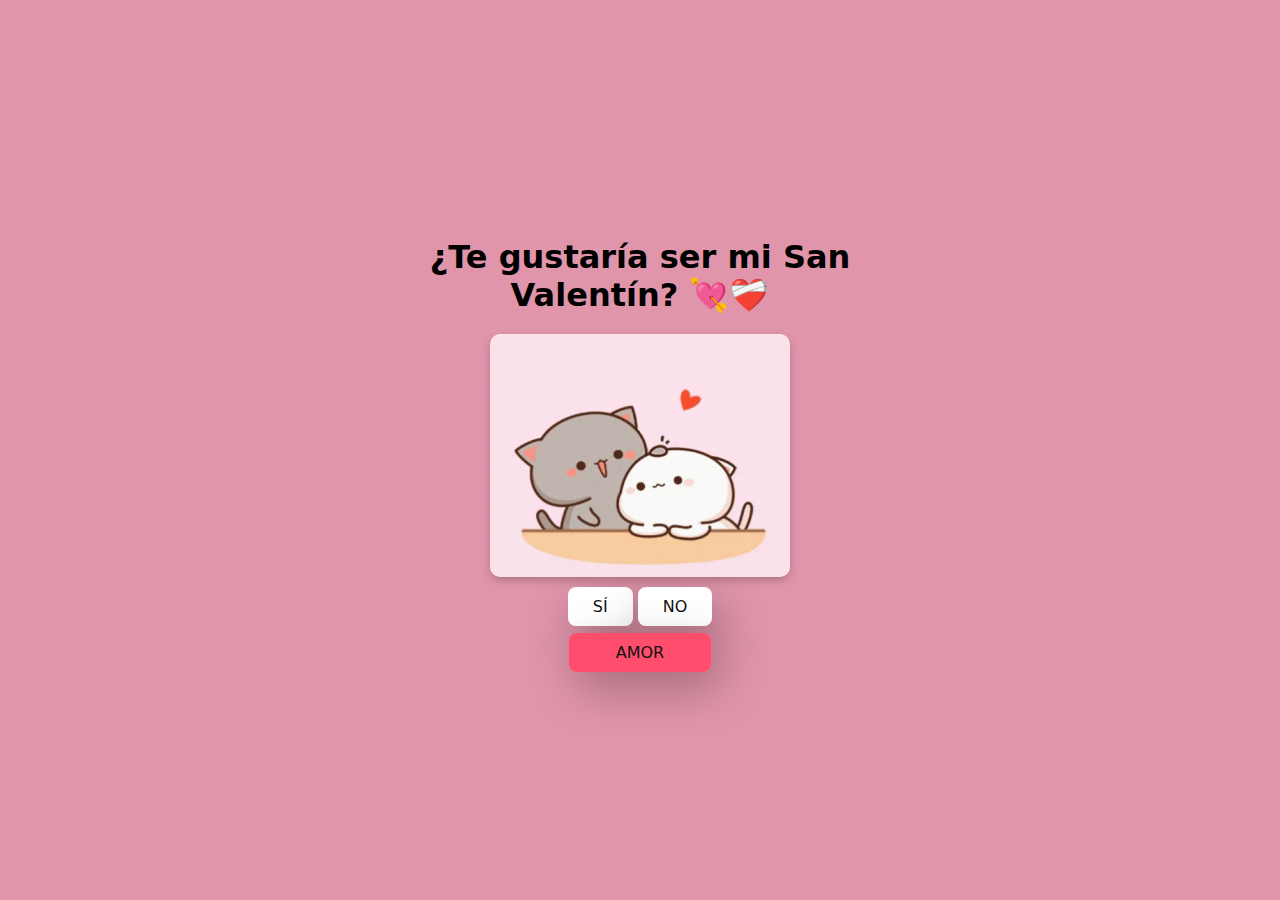
<file: index.html>
<!DOCTYPE html>
<html lang="en">
<head>
    <meta charset="UTF-8">
    <meta name="viewport" content="width=device-width, initial-scale=1.0">
    <title>San Valentin</title>
    <link rel="stylesheet" href="style.css">
</head>
<body>
    <div class="container">
        <h1>¿Te gustaría ser mi San Valentín? 💘❤️‍🩹</h1>
        <div class="img-container">
            <img src="1.gif" alt="1">
        </div>                
             <div class="btn">
                <a href="si.html">SÍ</a>
                <a href="no.html">NO</a>
             </div>
             <div class="btn2">
                <a href="amor.html">AMOR</a>
             </div>
    </div>
</body>
</html>
</file>
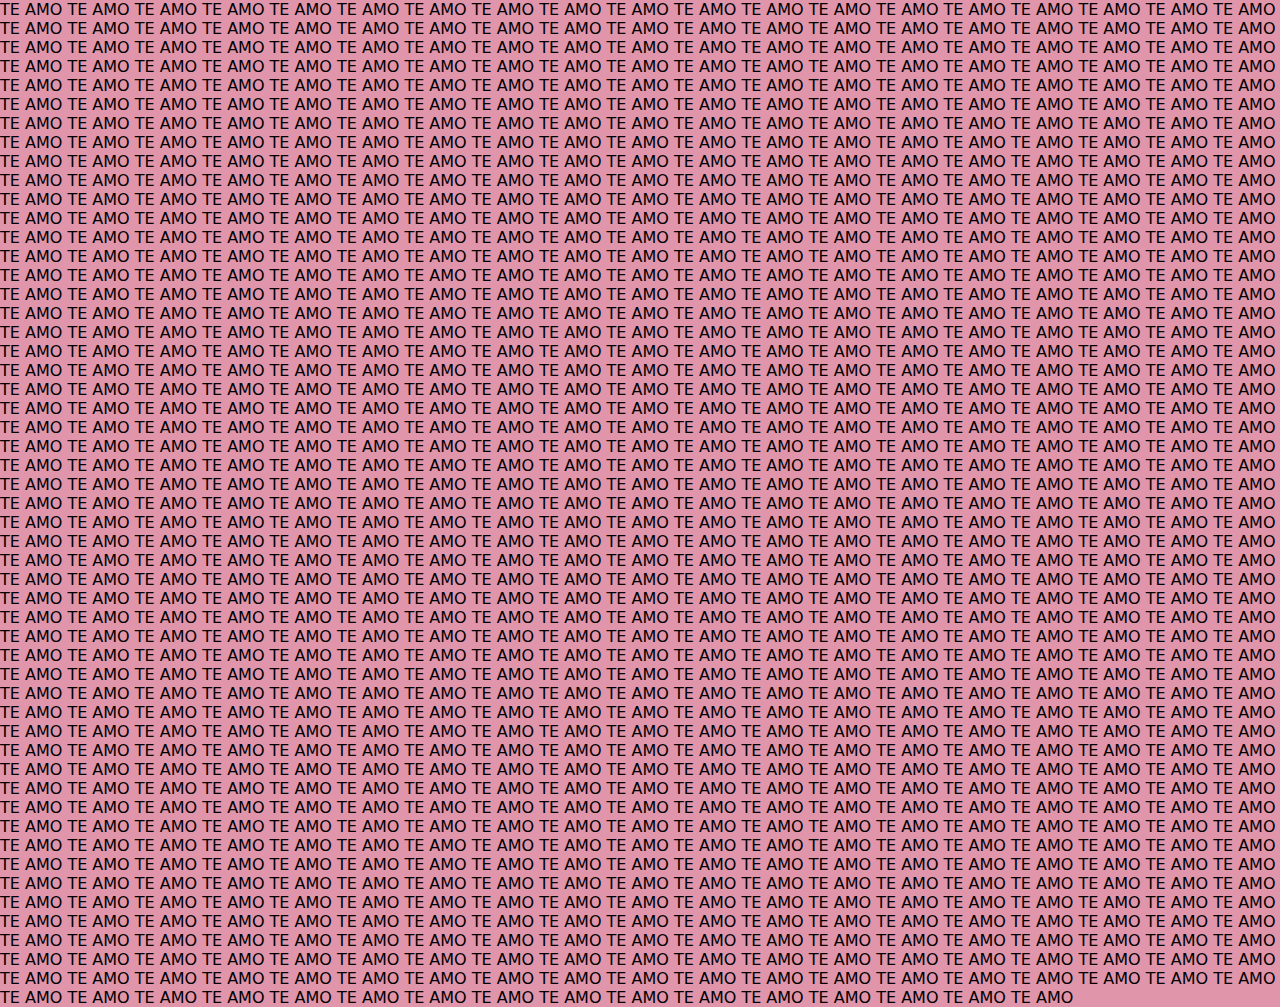
<file: amor.html>
<!DOCTYPE html>
<html lang="es">
<head>
    <meta charset="UTF-8">
    <meta name="viewport" content="width=device-width, initial-scale=1.0">
    <title>TE AMO</title>
    <link rel="stylesheet" href="style.css">
</head>
<body>
    <div class="amor-container" id="amor"></div>

    <script>
        let texto = "TE AMO   ";
        let repeticiones = 1004;
        let contenido = texto.repeat(repeticiones); 
        document.getElementById("amor").innerText = contenido;
    </script>
</body>
</html>
</file>
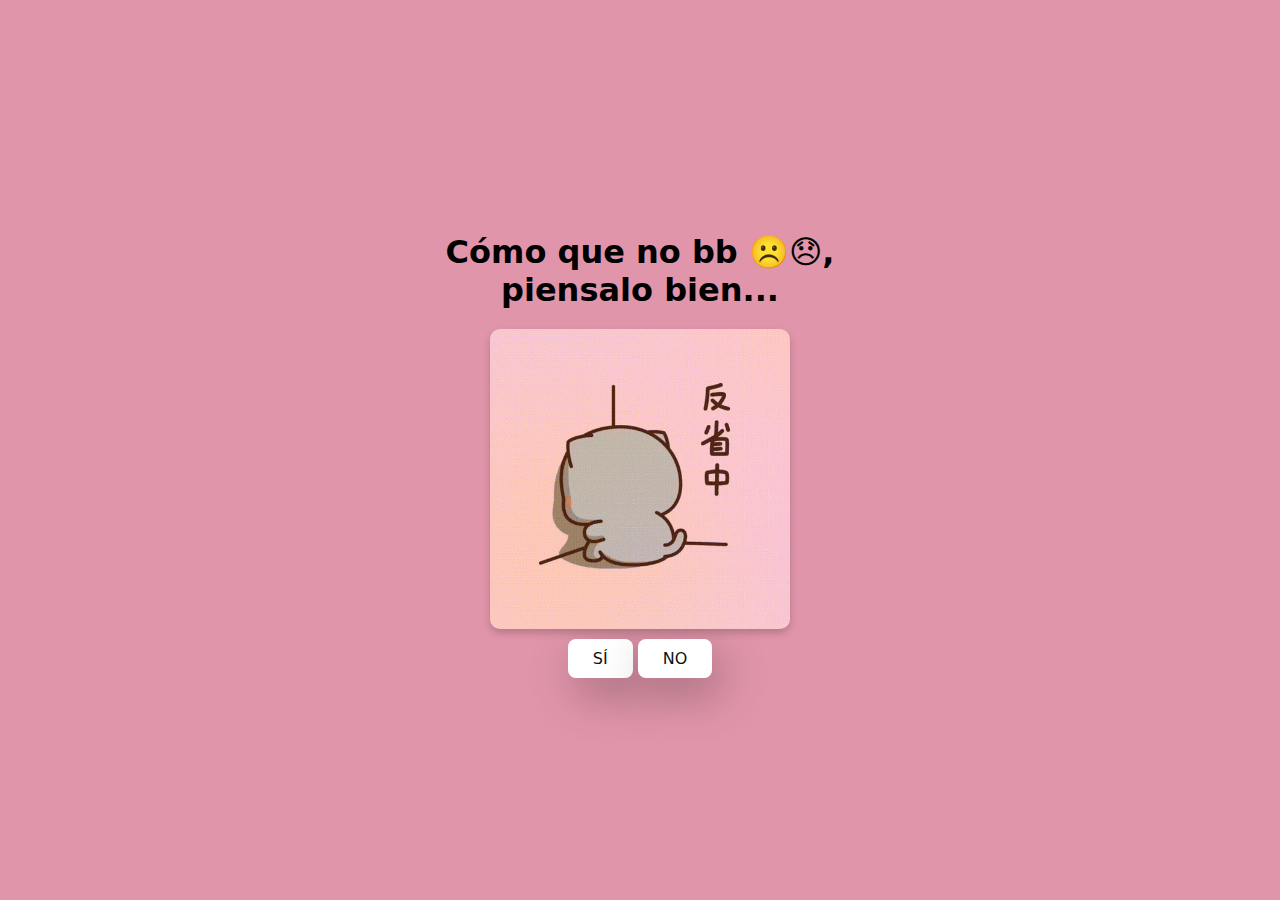
<file: no.html>
<!DOCTYPE html>
<html lang="en">
<head>
    <meta charset="UTF-8">
    <meta name="viewport" content="width=device-width, initial-scale=1.0">
    <title>San Valentin</title>
    <link rel="stylesheet" href="style.css">
</head>
<body>
    <div class="container">
        <h1>Cómo que no bb ☹️😞, piensalo bien...</h1>
        <div class="img-container">
            <img src="4.gif" alt="4">
        </div>   
                <div class="btn">
            <a href="si.html">SÍ</a>
            <a href="no2.html">NO</a>
         </div>
             </div>
    </div>
</body>
</html>
</file>
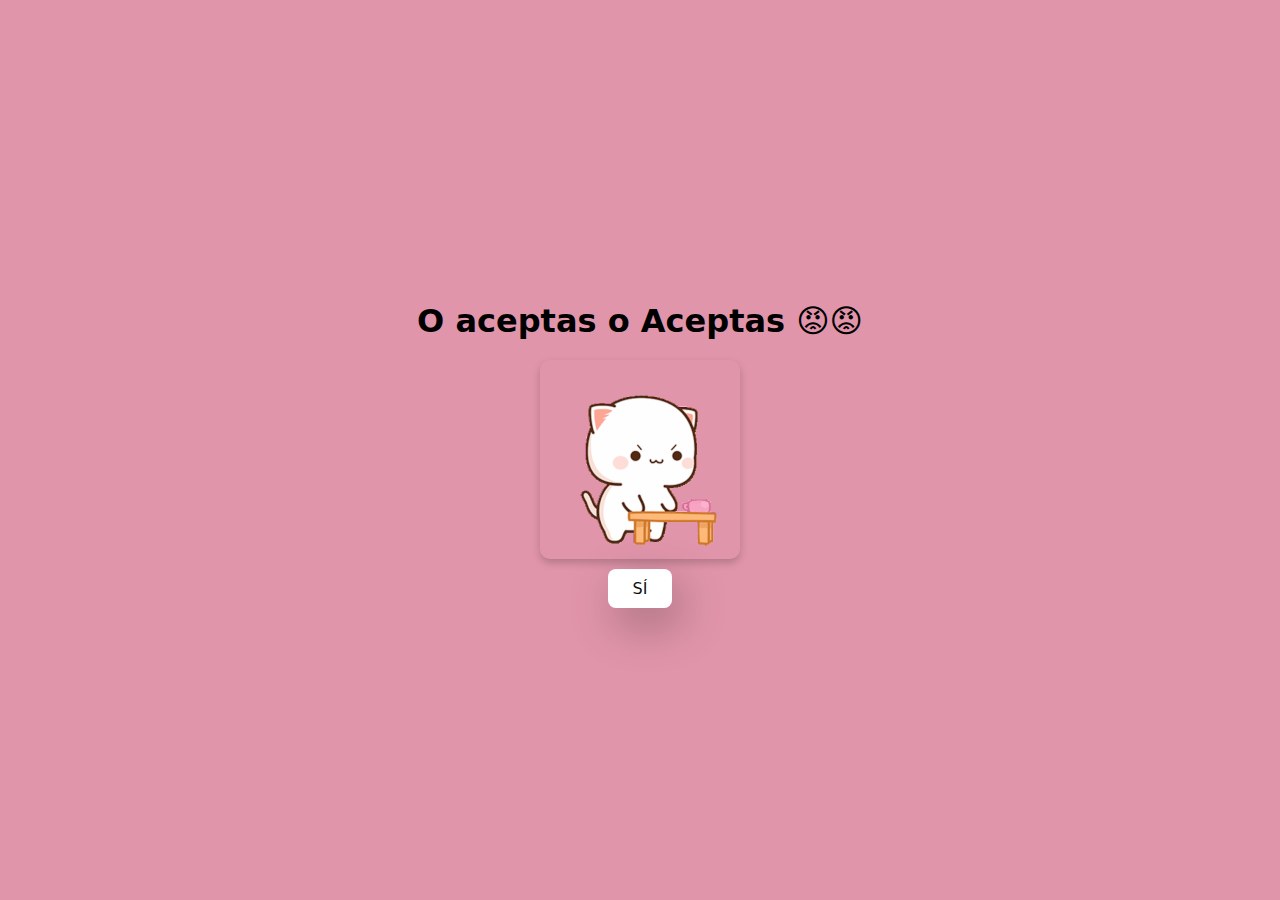
<file: no2.html>
<!DOCTYPE html>
<html lang="en">
<head>
    <meta charset="UTF-8">
    <meta name="viewport" content="width=device-width, initial-scale=1.0">
    <title>San Valentin</title>
    <link rel="stylesheet" href="style.css">
</head>
<body>
    <div class="container">
        <h1>O aceptas o Aceptas 😡😡</h1>
        <div class="img-container">
            <img src="5.gif" alt="1">
        </div>   
                <div class="btn">
            <a href="si2.html">SÍ</a>
         </div>
             </div>
    </div>
</body>
</html>
</file>
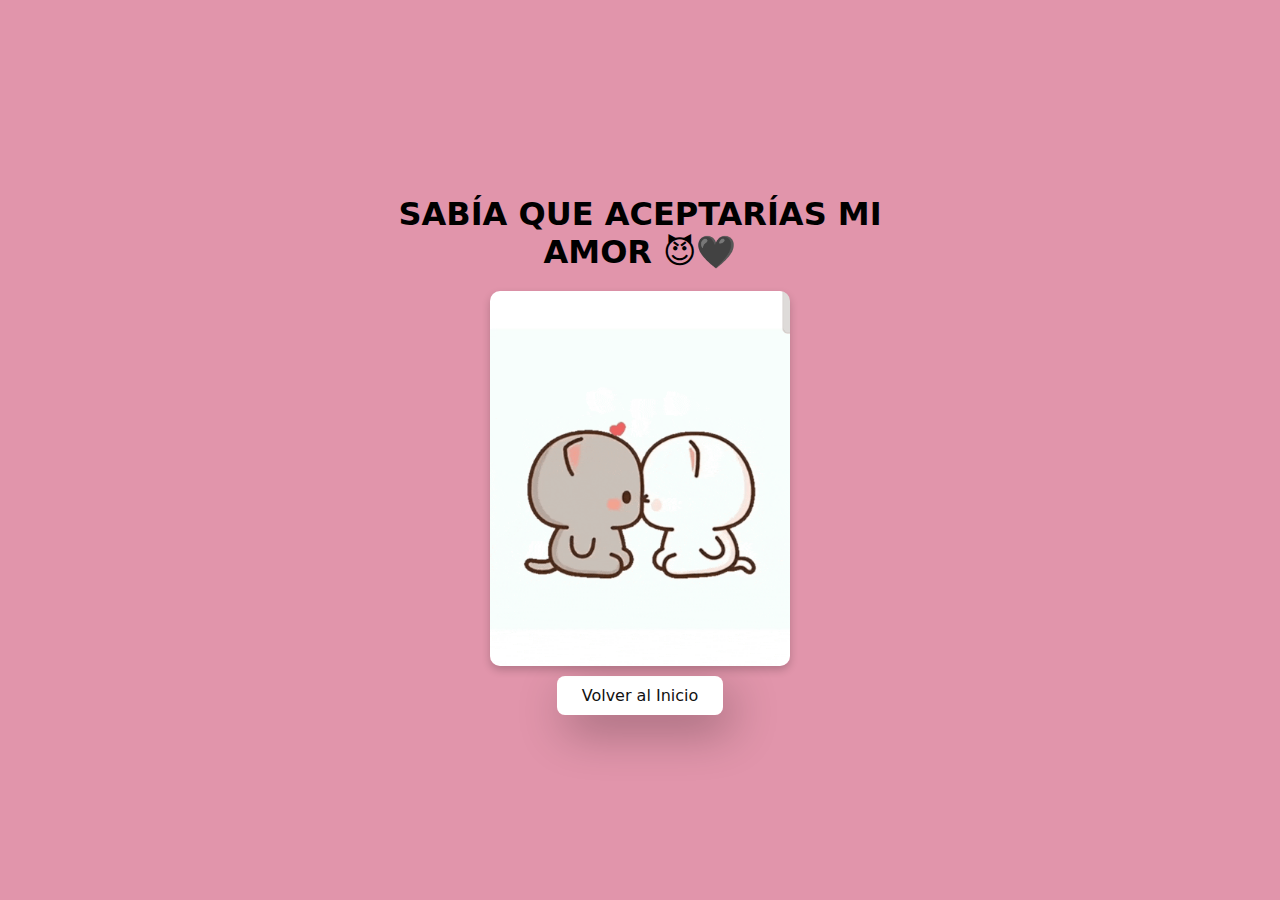
<file: si.html>
<!DOCTYPE html>
<html lang="en">
<head>
    <meta charset="UTF-8">
    <meta name="viewport" content="width=device-width, initial-scale=1.0">
    <title>San Valentin</title>
    <link rel="stylesheet" href="style.css">
</head>
<body>
    <div class="container">
        <h1>SABÍA QUE ACEPTARÍAS MI AMOR 😈🖤</h1>
        <div class="img-container">
            <img src="3.gif" alt="3">
        </div>   
             <div class="btn">
                <a href="index.html">Volver al Inicio</a>
             </div>
             </div>
    </div>
</body>
</html>
</file>
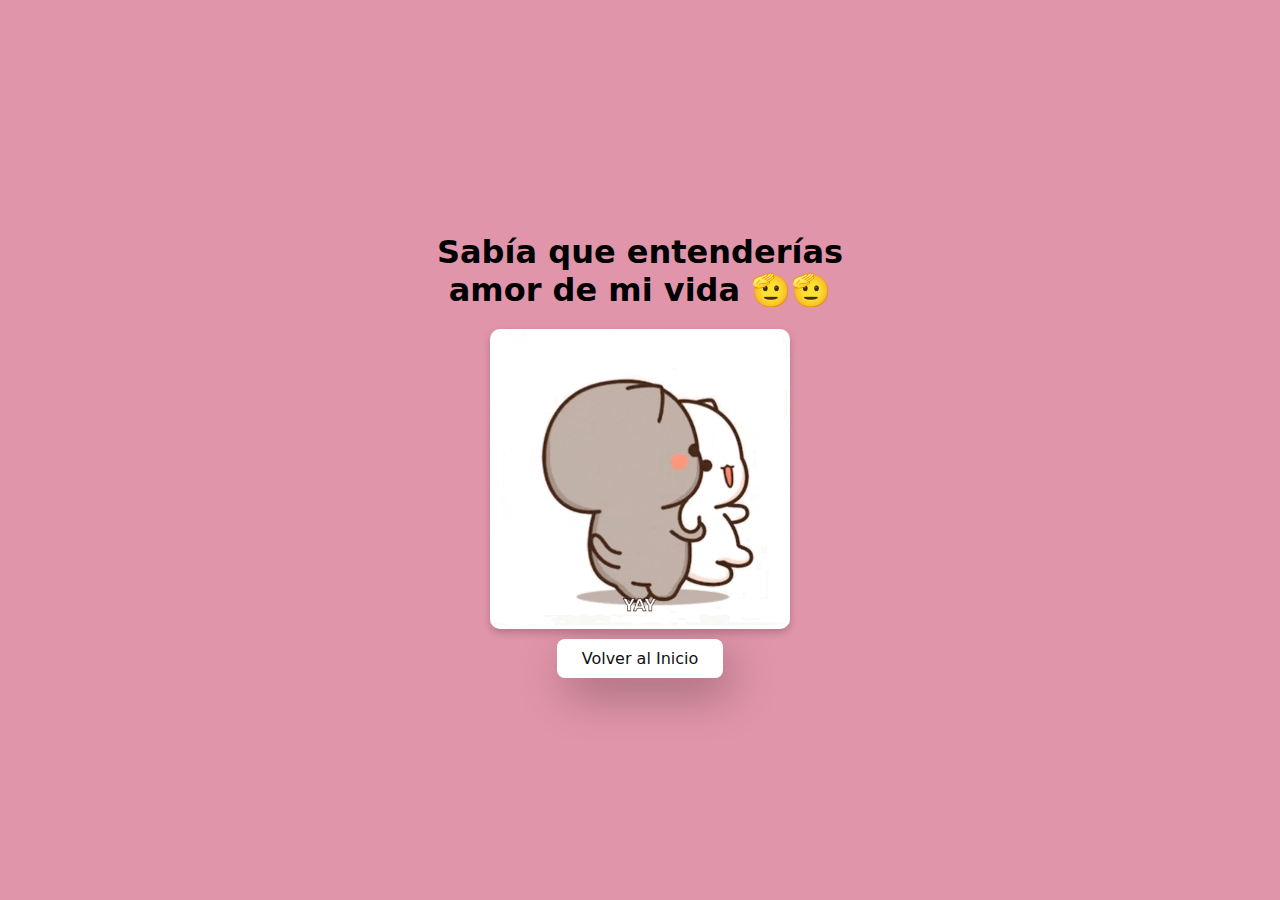
<file: si2.html>
<!DOCTYPE html>
<html lang="en">
<head>
    <meta charset="UTF-8">
    <meta name="viewport" content="width=device-width, initial-scale=1.0">
    <title>San Valentin</title>
    <link rel="stylesheet" href="style.css">
</head>
<body>
    <div class="container">
        <h1>Sabía que entenderías amor de mi vida 🫡🫡</h1>
        <div class="img-container">
            <img src="6.gif" alt="1">
        </div>   
        <div class="btn">
            <a href="index.html">Volver al Inicio</a>
         </div>
             </div>
    </div>
</body>
</html>
</file>
<file: style.css>
* {
    margin: 0;
    padding: 0;
    box-sizing: border-box;
    font-family: system-ui, -apple-system, BlinkMacSystemFont, 'Segoe UI', Roboto, Oxygen, Ubuntu, Cantarell, 'Open Sans', 'Helvetica Neue', sans-serif;
}

body {
   position: relative;
   width: 100%;
   min-height: 100vh;
   display: flex;
   justify-content: center;
   align-items: center;
   background-color: #E195AB;
}

.container {
   display: flex;
   flex-direction: column;
   text-align: center;
   align-items: center;
   gap: 20px;
   max-width: 500px;
   margin: 20px;
}

/* Ajuste para centrar correctamente */
.img-container {
   position: relative; /* NECESARIO para que ::after funcione */
   display: inline-block;
}

img {
   display: flex;
   max-width: 300px; 
   height: auto;
   border-radius: 10px; 
   box-shadow: 0px 4px 8px rgba(0, 0, 0, 0.2); 
   transition: 0.3s ease-in-out;
}

/* Efecto al pasar el mouse */
.img-container:hover img {
   filter: brightness(90%); /* Oscurece un poco el color */
   transform: scale(1.05); /* Aumenta un poco el tamaño */
}

.img-container::after {
   content: "TE AMOOOO ❤️";
   position: absolute;
   top: 50%;
   left: 50%;
   transform: translate(-50%, -50%);
   font-size: 20px;
   font-weight: bold;
   color: white;
   background: rgba(255, 77, 109, 0.8); 
   padding: 10px 15px;
   border-radius: 10px;
   opacity: 0;
   transition: opacity 0.3s ease-in-out;
   pointer-events: none; 
}

.img-container:hover::after {
   opacity: 1;
}

/* Botones */
.btn a {
   text-decoration: none;
   color: #111;
   background: #fff;
   padding: 10px 25px;
   border-radius: 8px;
   box-shadow: 0.5rem 1rem 3rem rgba(0, 0, 0, 0.3);
   transition: 0.3s;
}

.btn a:hover {
   background: #ff4d6d;
   color: white;
}

.btn2 {
    margin-top: 7px; 
}

.btn2 a {
    text-decoration: none;
    color: #111;
    background: #ff4d6d;
    padding: 10px 47px;
    border-radius: 8px;
    box-shadow: 0.5rem 1rem 3rem rgba(0, 0, 0, 0.3);
    transition: 0.3s;
    
 }
 
 .btn2 a:hover {
    background: #E195AB;
    color: white;
 }

 .amor-container {
   width: 100%;
   word-break: break-word; 
}
</file>
